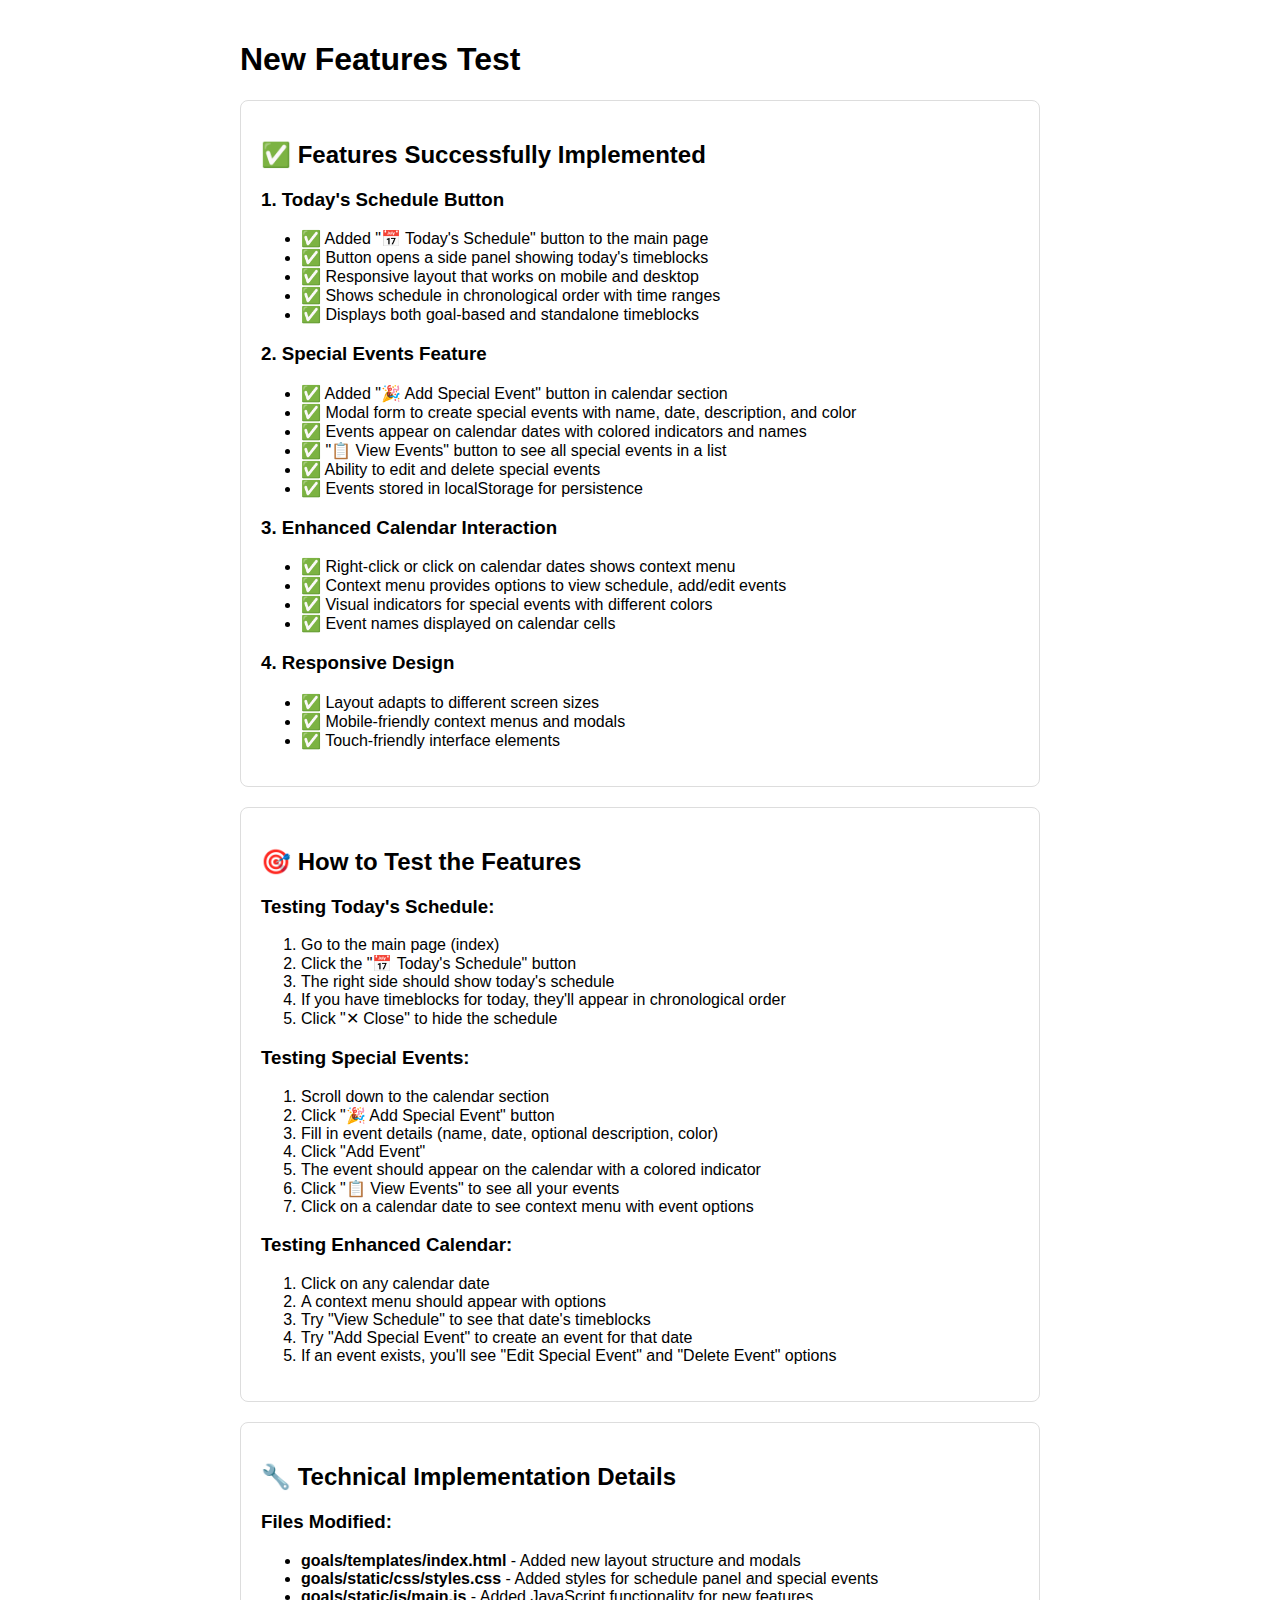
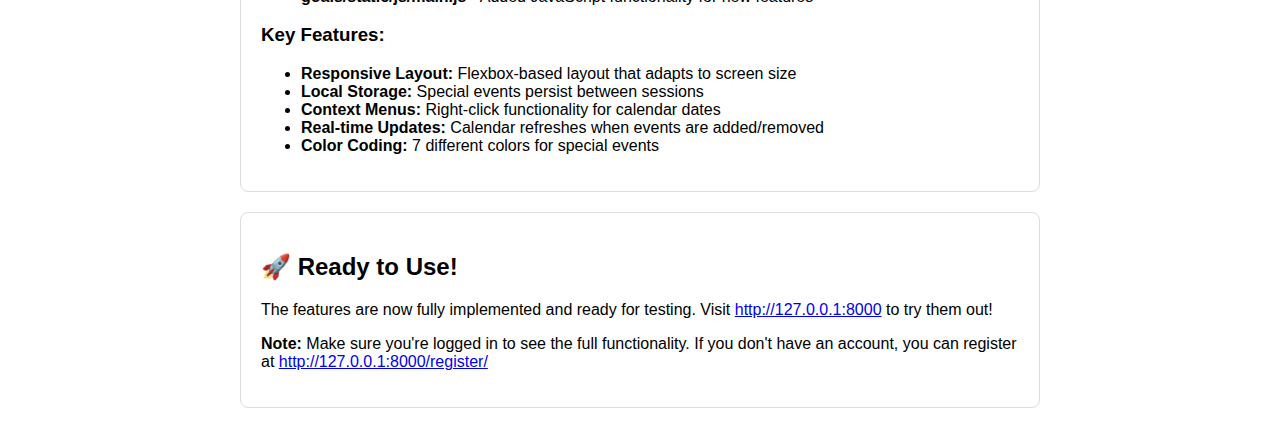
<file: test_features.html>
<!DOCTYPE html>
<html lang="en">
<head>
    <meta charset="UTF-8">
    <meta name="viewport" content="width=device-width, initial-scale=1.0">
    <title>Test New Features</title>
    <style>
        body {
            font-family: Arial, sans-serif;
            max-width: 800px;
            margin: 0 auto;
            padding: 20px;
        }
        .test-section {
            margin: 20px 0;
            padding: 20px;
            border: 1px solid #ddd;
            border-radius: 8px;
        }
        .success {
            color: green;
        }
        .error {
            color: red;
        }
    </style>
</head>
<body>
    <h1>New Features Test</h1>
    
    <div class="test-section">
        <h2>✅ Features Successfully Implemented</h2>
        
        <h3>1. Today's Schedule Button</h3>
        <ul>
            <li>✅ Added "📅 Today's Schedule" button to the main page</li>
            <li>✅ Button opens a side panel showing today's timeblocks</li>
            <li>✅ Responsive layout that works on mobile and desktop</li>
            <li>✅ Shows schedule in chronological order with time ranges</li>
            <li>✅ Displays both goal-based and standalone timeblocks</li>
        </ul>
        
        <h3>2. Special Events Feature</h3>
        <ul>
            <li>✅ Added "🎉 Add Special Event" button in calendar section</li>
            <li>✅ Modal form to create special events with name, date, description, and color</li>
            <li>✅ Events appear on calendar dates with colored indicators and names</li>
            <li>✅ "📋 View Events" button to see all special events in a list</li>
            <li>✅ Ability to edit and delete special events</li>
            <li>✅ Events stored in localStorage for persistence</li>
        </ul>
        
        <h3>3. Enhanced Calendar Interaction</h3>
        <ul>
            <li>✅ Right-click or click on calendar dates shows context menu</li>
            <li>✅ Context menu provides options to view schedule, add/edit events</li>
            <li>✅ Visual indicators for special events with different colors</li>
            <li>✅ Event names displayed on calendar cells</li>
        </ul>
        
        <h3>4. Responsive Design</h3>
        <ul>
            <li>✅ Layout adapts to different screen sizes</li>
            <li>✅ Mobile-friendly context menus and modals</li>
            <li>✅ Touch-friendly interface elements</li>
        </ul>
    </div>
    
    <div class="test-section">
        <h2>🎯 How to Test the Features</h2>
        
        <h3>Testing Today's Schedule:</h3>
        <ol>
            <li>Go to the main page (index)</li>
            <li>Click the "📅 Today's Schedule" button</li>
            <li>The right side should show today's schedule</li>
            <li>If you have timeblocks for today, they'll appear in chronological order</li>
            <li>Click "✕ Close" to hide the schedule</li>
        </ol>
        
        <h3>Testing Special Events:</h3>
        <ol>
            <li>Scroll down to the calendar section</li>
            <li>Click "🎉 Add Special Event" button</li>
            <li>Fill in event details (name, date, optional description, color)</li>
            <li>Click "Add Event"</li>
            <li>The event should appear on the calendar with a colored indicator</li>
            <li>Click "📋 View Events" to see all your events</li>
            <li>Click on a calendar date to see context menu with event options</li>
        </ol>
        
        <h3>Testing Enhanced Calendar:</h3>
        <ol>
            <li>Click on any calendar date</li>
            <li>A context menu should appear with options</li>
            <li>Try "View Schedule" to see that date's timeblocks</li>
            <li>Try "Add Special Event" to create an event for that date</li>
            <li>If an event exists, you'll see "Edit Special Event" and "Delete Event" options</li>
        </ol>
    </div>
    
    <div class="test-section">
        <h2>🔧 Technical Implementation Details</h2>
        
        <h3>Files Modified:</h3>
        <ul>
            <li><strong>goals/templates/index.html</strong> - Added new layout structure and modals</li>
            <li><strong>goals/static/css/styles.css</strong> - Added styles for schedule panel and special events</li>
            <li><strong>goals/static/js/main.js</strong> - Added JavaScript functionality for new features</li>
        </ul>
        
        <h3>Key Features:</h3>
        <ul>
            <li><strong>Responsive Layout:</strong> Flexbox-based layout that adapts to screen size</li>
            <li><strong>Local Storage:</strong> Special events persist between sessions</li>
            <li><strong>Context Menus:</strong> Right-click functionality for calendar dates</li>
            <li><strong>Real-time Updates:</strong> Calendar refreshes when events are added/removed</li>
            <li><strong>Color Coding:</strong> 7 different colors for special events</li>
        </ul>
    </div>
    
    <div class="test-section">
        <h2>🚀 Ready to Use!</h2>
        <p>The features are now fully implemented and ready for testing. Visit <a href="http://127.0.0.1:8000" target="_blank">http://127.0.0.1:8000</a> to try them out!</p>
        
        <p><strong>Note:</strong> Make sure you're logged in to see the full functionality. If you don't have an account, you can register at <a href="http://127.0.0.1:8000/register/" target="_blank">http://127.0.0.1:8000/register/</a></p>
    </div>
</body>
</html>
</file>
